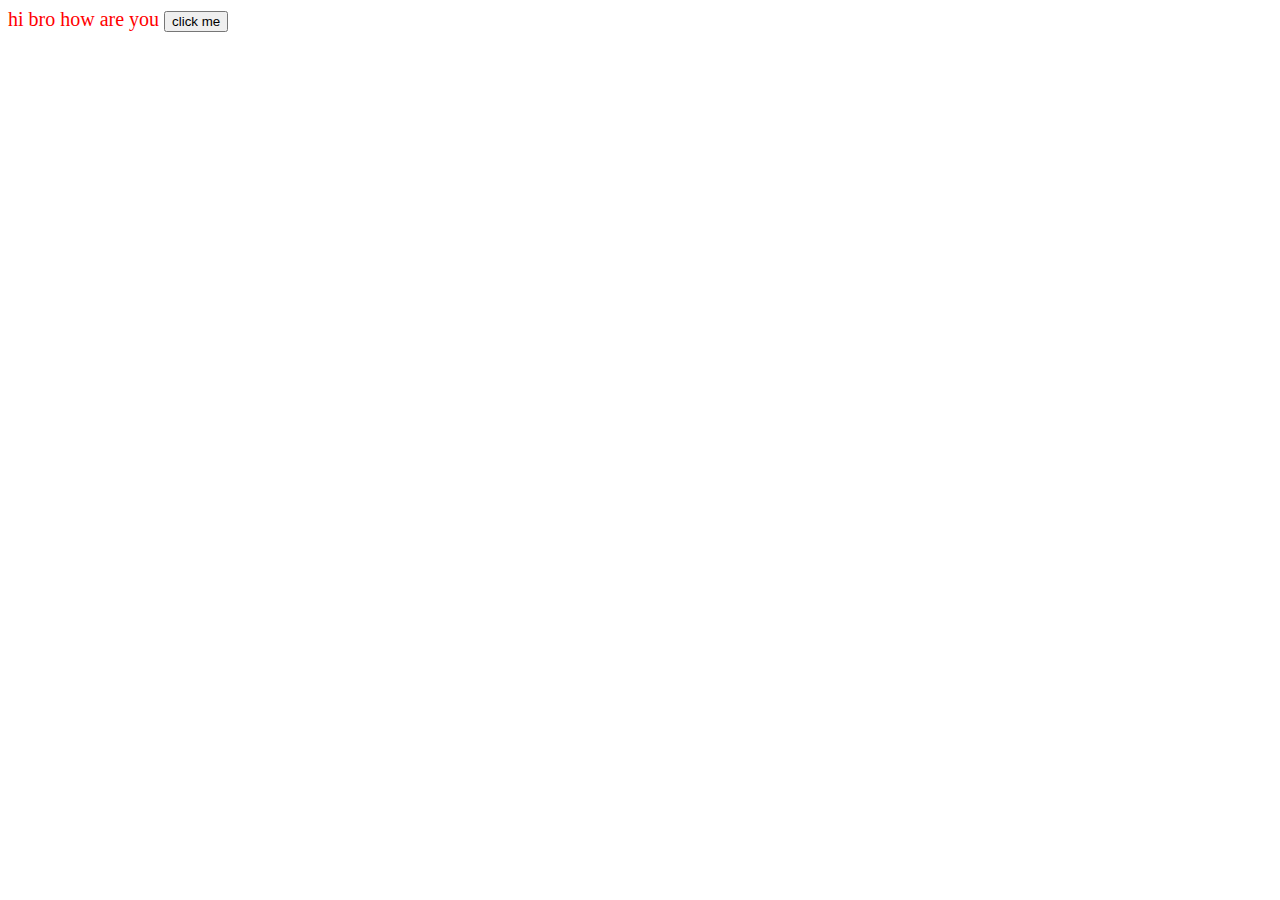
<file: js/index.html>
<!DOCTYPE html>
<html lang="en">
<head>
    <meta charset="UTF-8">
    <meta name="viewport" content="width=device-width, initial-scale=1.0">
    <title>Document</title>
    <link rel="stylesheet" href="style.css">
</head>
<body>
   <div class="oldclass" id="noob" onmouseover="console.log('you are in div')">hi bro how are you
    <button onclick="console.log('hi')" id="btn">click me</button>
   </div>
   <p id="catfacts"></p>
</div>   
</body>
<script src="first.js"></script>
</html>
</file>
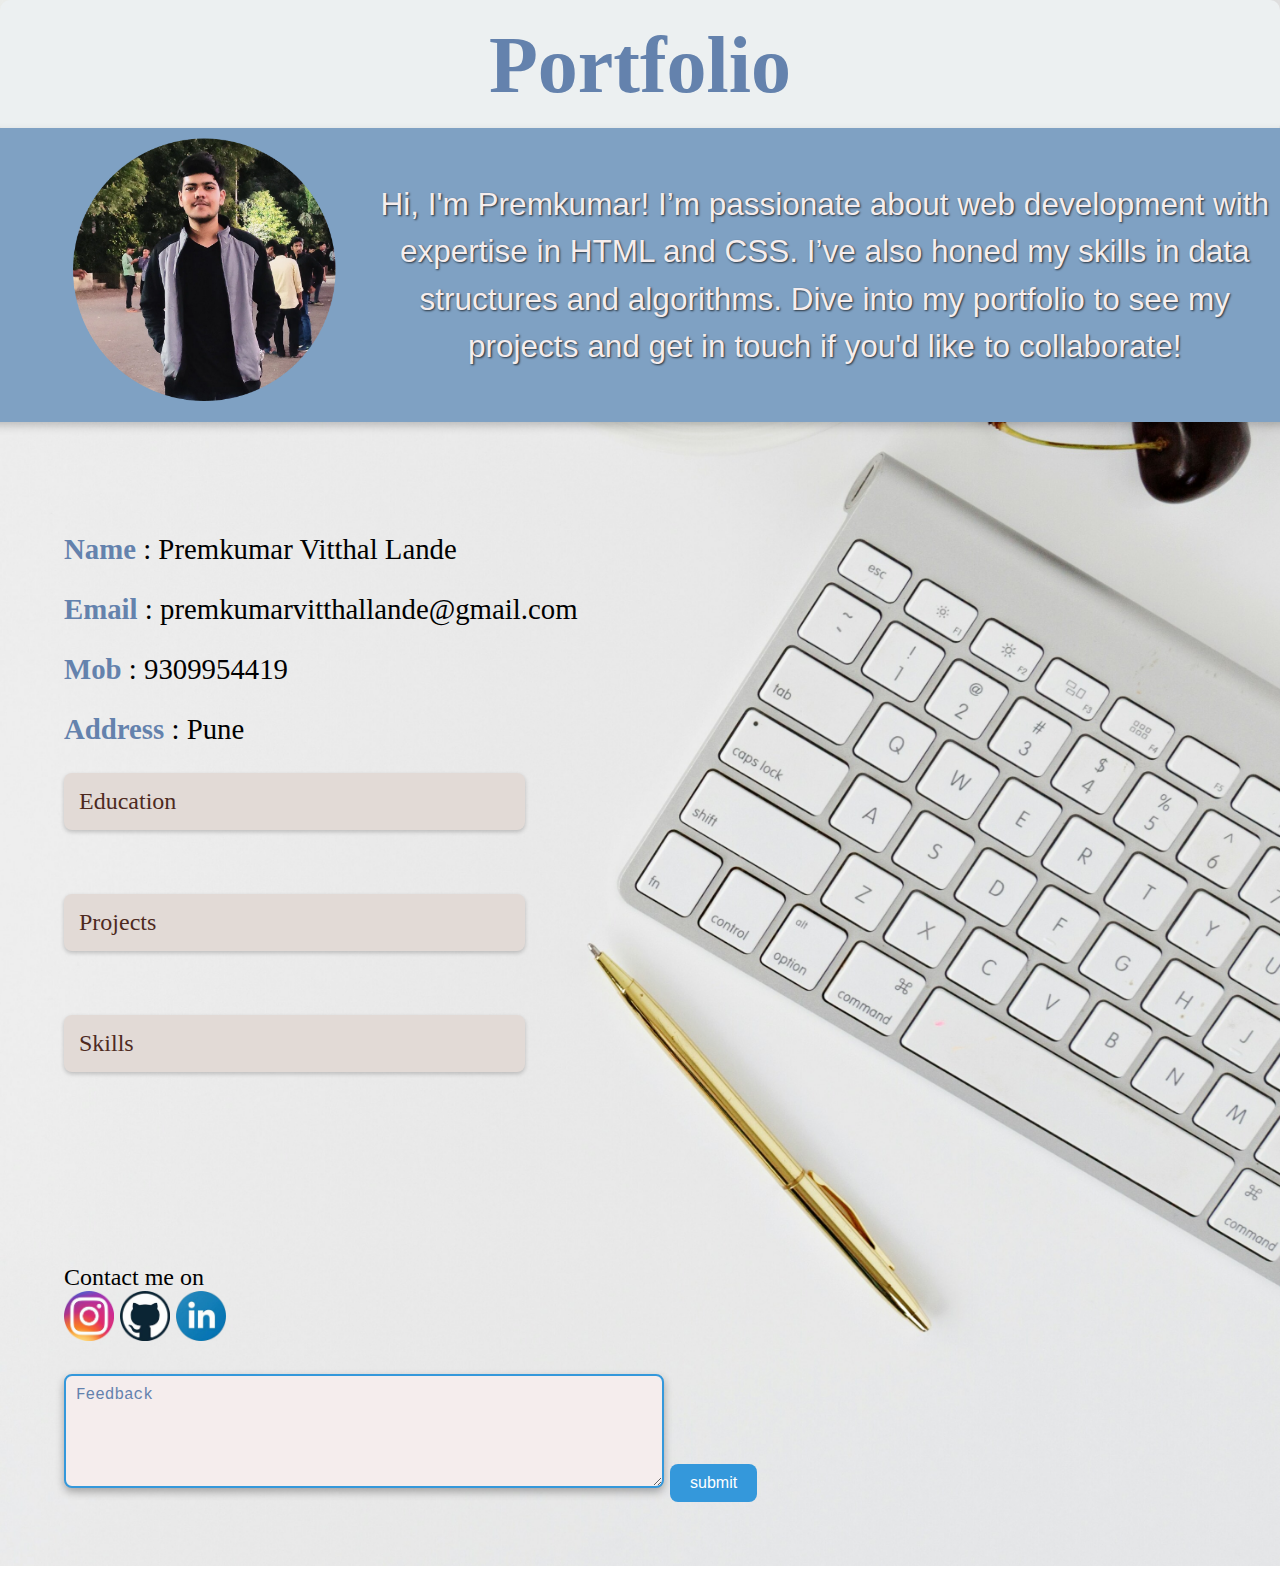
<file: projects/index.html>
<!DOCTYPE html>
<html lang="en">

<head>
    <meta charset="UTF-8">
    <meta name="viewport" content="width=device-width, initial-scale=1.0">
    <title>Document</title>
    <link rel="stylesheet" href="style2.css">
    <h1><b>Portfolio</b></h1>

</head>

<body>
    
        <div id="profileribbon">
            <div>
            <a href="https://www.instagram.com/prem_kumar_324?igsh=aHN5MnZhZWtheTdv"  class="centre" ><img src="images/profilepic.png" id="profilepic"/> </a>
        </div>
        <div id="ribbontext">Hi, I'm Premkumar!
            I’m passionate about web development with expertise in HTML and CSS. I’ve also honed my skills in data structures and algorithms. Dive into my portfolio to see my projects and get in touch if you'd like to collaborate!        </div>
        </div>
        <br>
        <br>
        <div id="content">
        <big><b style="color:#6482AD"> Name</b> : Premkumar Vitthal Lande</big>
        <br><br>
        <big><b style="color:#6482AD"> Email</b> : premkumarvitthallande@gmail.com</big>
        <br><br>
        <big><b style="color:#6482AD"> Mob</b> : 9309954419</big>
        <br><br>
        <big><b style="color:#6482AD"> Address</b> : Pune</big>
        <br><br>
        <ul id="indexlist">

            <li><a href="education.html" class="indexlink">Education</a></li>
            <br><br>
            <li><a href="Projects.html" class="indexlink">Projects</a></li>
            <br><br>
            <li><a href="skills.html" target="_main" class="indexlink">Skills</a></li>
            </section>
        </ul>
        <br><br>
    </div>
    <div id="footer">


        <aside>Contact me on</aside>

        <a href="https://www.instagram.com/prem_kumar_324?igsh=aHN5MnZhZWtheTdv" target="main"><img
                src="images/instaicon.png" alt="Instagram"
                height=50></a>
        <a href="https://github.com/premkumar324" target="main"><img
                src="images/githubicon.png" alt="Github"
                height=50></a>
        <a href="https://www.linkedin.com/in/premkumar-lande-2aa42219b" target="main"><img
                 src="images/linkedinicon.png"    alt="linkedin"
                height=50></a>

        <br>
        <br>
        <textarea name="feedback" id="feedback" placeholder="Plzz give your feedback" rows="5" cols="50">Feedback</textarea>
        <input type="submit" value="submit" id="feedbackinput">
    </div>
</body>

</html>
</file>
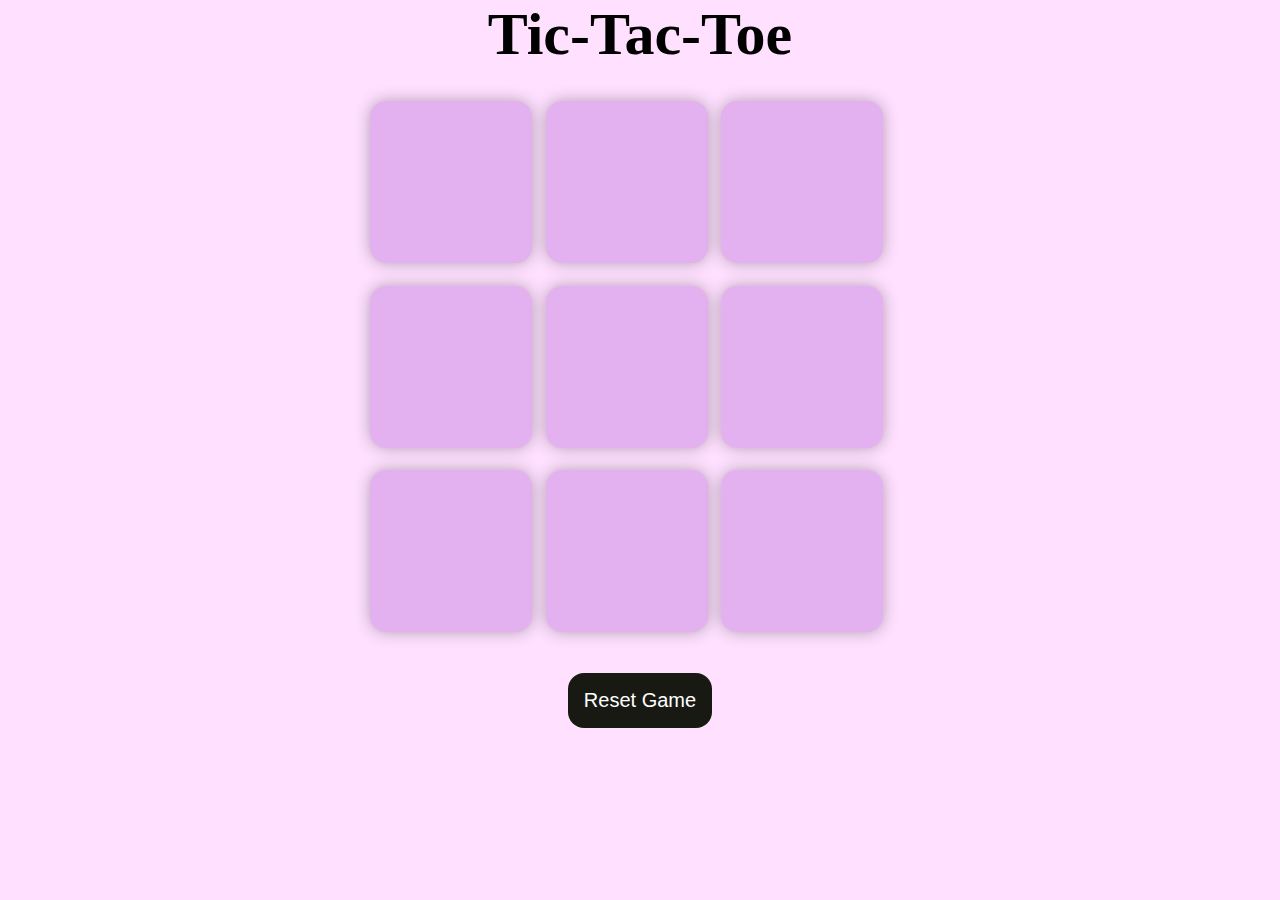
<file: js/tictactoe/index.html>
<!DOCTYPE html>
<html lang="en">
<head>
    <meta charset="UTF-8">
    <meta name="viewport" content="width=device-width, initial-scale=1.0">
    <title>Tictactoe</title>
    <link rel="stylesheet" href="style.css">
</head>
<body>
    <div class="msg-container hide" >
        <p id="msg"> Winner</p>
        <button id="new-btn">New Game</button>
    </div>
    <h1>Tic-Tac-Toe</h1>
    <div class="game">
        <button class="box"></button>
        <button class="box"></button>
        <button class="box"></button>
        <button class="box"></button>
        <button class="box"></button>
        <button class="box"></button>
        <button class="box"></button>
        <button class="box"></button>
        <button class="box"></button>
    </div>
    <button id="reset-btn">Reset Game</button> 
</body>
<script src="tic.js"></script>
</html>
</file>
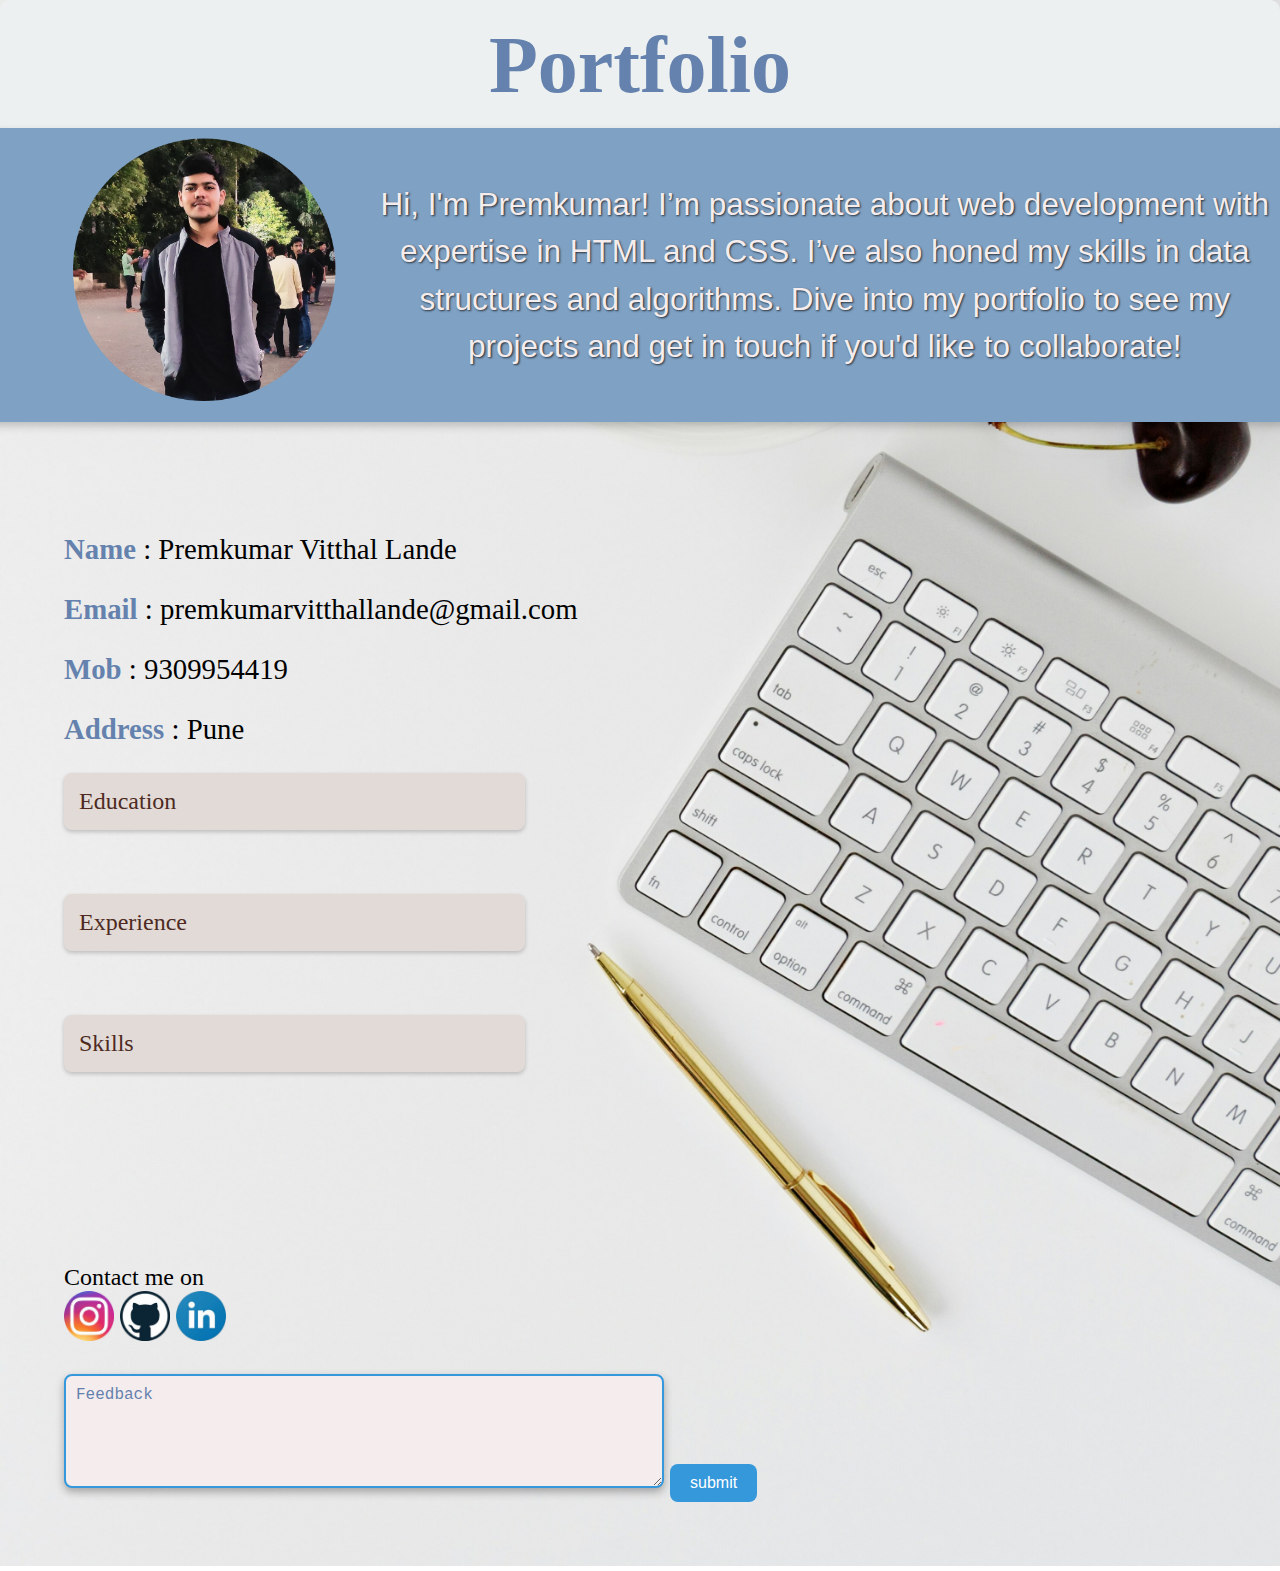
<file: projects/portfolio/index.html>
<!DOCTYPE html>
<html lang="en">

<head>
    <meta charset="UTF-8">
    <meta name="viewport" content="width=device-width, initial-scale=1.0">
    <title>Document</title>
    <link rel="stylesheet" href="style2.css">
    <h1><b>Portfolio</b></h1>

</head>

<body>
    
        <div id="profileribbon">
            <div>
            <a href="https://www.instagram.com/prem_kumar_324?igsh=aHN5MnZhZWtheTdv"  class="centre" ><img src="profilepic.png" id="profilepic"/> </a>
        </div>
        <div id="ribbontext">Hi, I'm Premkumar!
            I’m passionate about web development with expertise in HTML and CSS. I’ve also honed my skills in data structures and algorithms. Dive into my portfolio to see my projects and get in touch if you'd like to collaborate!        </div>
        </div>
        <br>
        <br>
        <div id="content">
        <big><b style="color:#6482AD"> Name</b> : Premkumar Vitthal Lande</big>
        <br><br>
        <big><b style="color:#6482AD"> Email</b> : premkumarvitthallande@gmail.com</big>
        <br><br>
        <big><b style="color:#6482AD"> Mob</b> : 9309954419</big>
        <br><br>
        <big><b style="color:#6482AD"> Address</b> : Pune</big>
        <br><br>
        <ul id="indexlist">

            <li><a href="education.html" class="indexlink">Education</a></li>
            <br><br>
            <li><a href="experience.html" class="indexlink">Experience</a></li>
            <br><br>
            <li><a href="skills.html" target="_main" class="indexlink">Skills</a></li>
            </section>
        </ul>
        <br><br>
    </div>
    <div id="footer">


        <aside>Contact me on</aside>

        <a href="https://www.instagram.com/prem_kumar_324?igsh=aHN5MnZhZWtheTdv" target="main"><img
                src="instaicon.png" alt="Instagram"
                height=50></a>
        <a href="https://github.com/premkumar324" target="main"><img
                src="githubicon.png" alt="Github"
                height=50></a>
        <a href="https://www.linkedin.com/in/premkumar-lande-2aa42219b" target="main"><img
                 src="linkedinicon.png"    alt="linkedin"
                height=50></a>

        <br>
        <br>
        <textarea name="feedback" id="feedback" placeholder="Plzz give your feedback" rows="5" cols="50">Feedback</textarea>
        <input type="submit" value="submit" id="feedbackinput">
    </div>
</body>

</html>
</file>
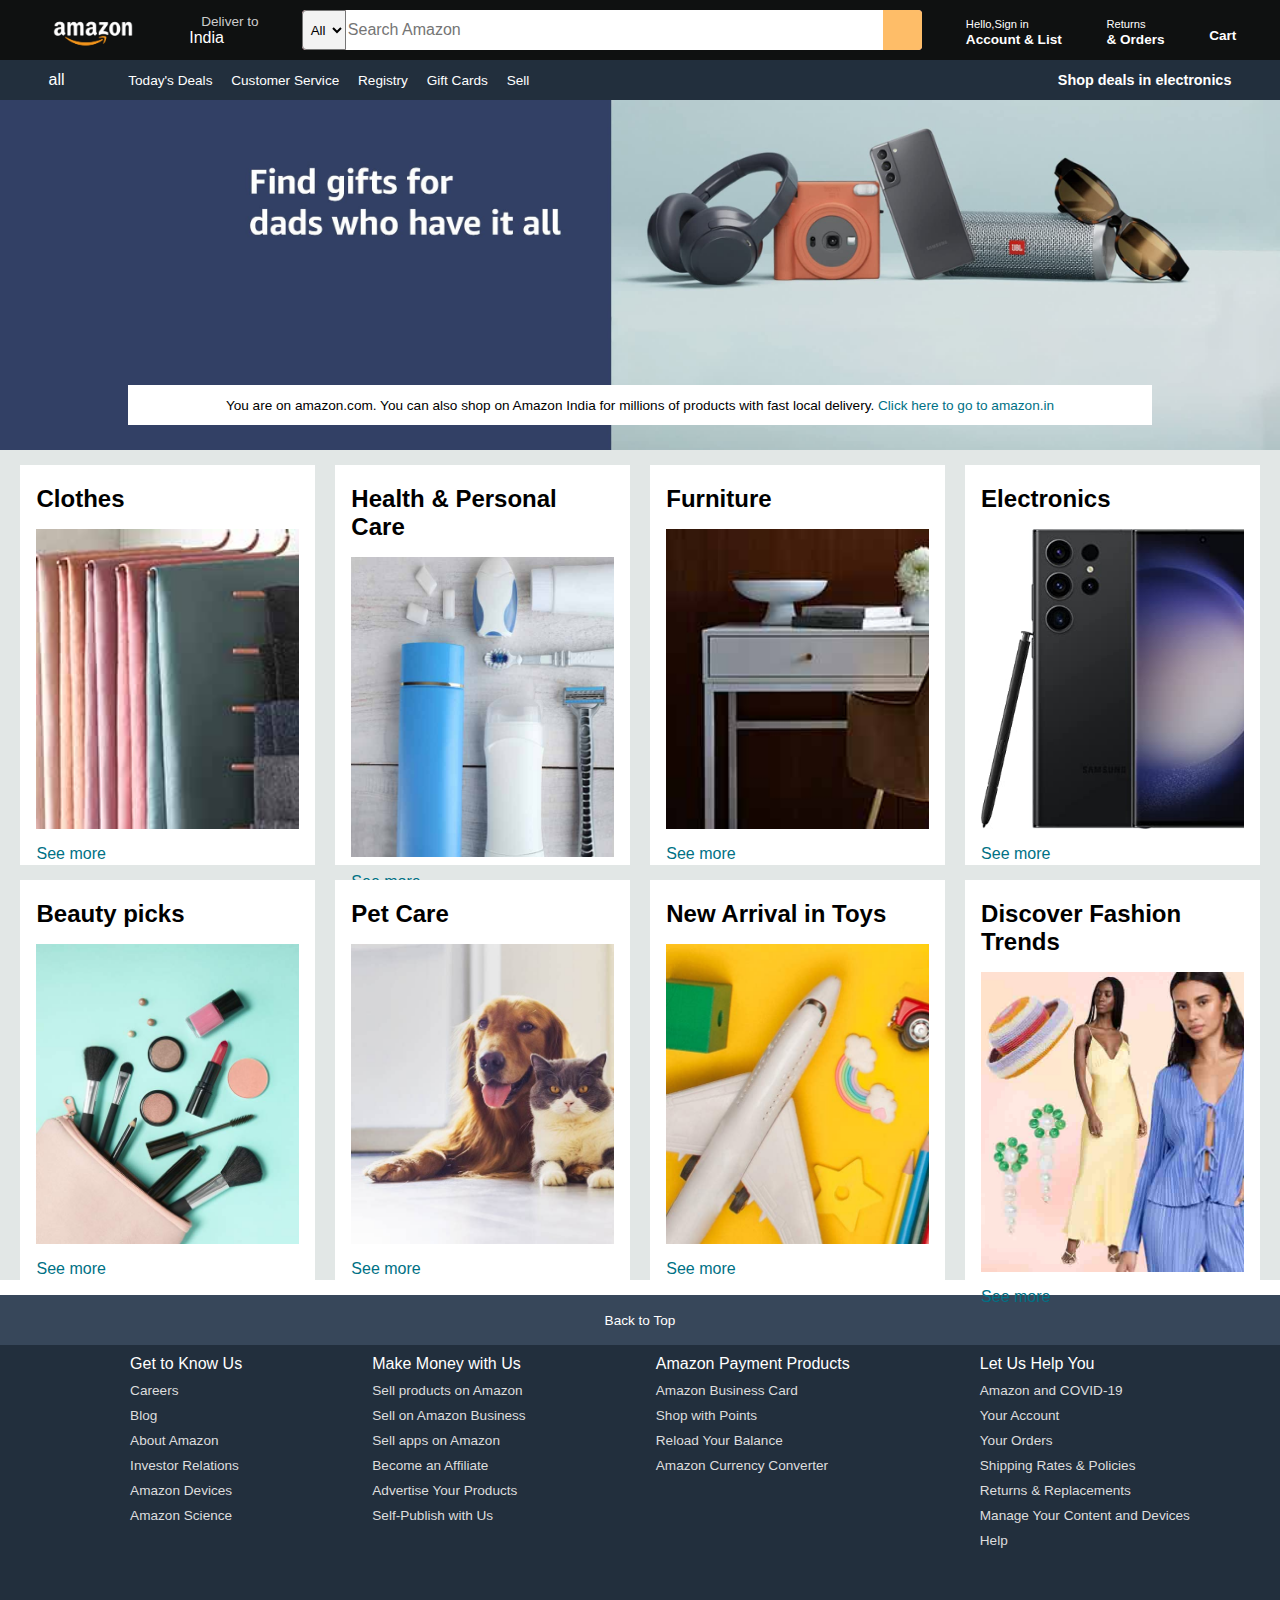
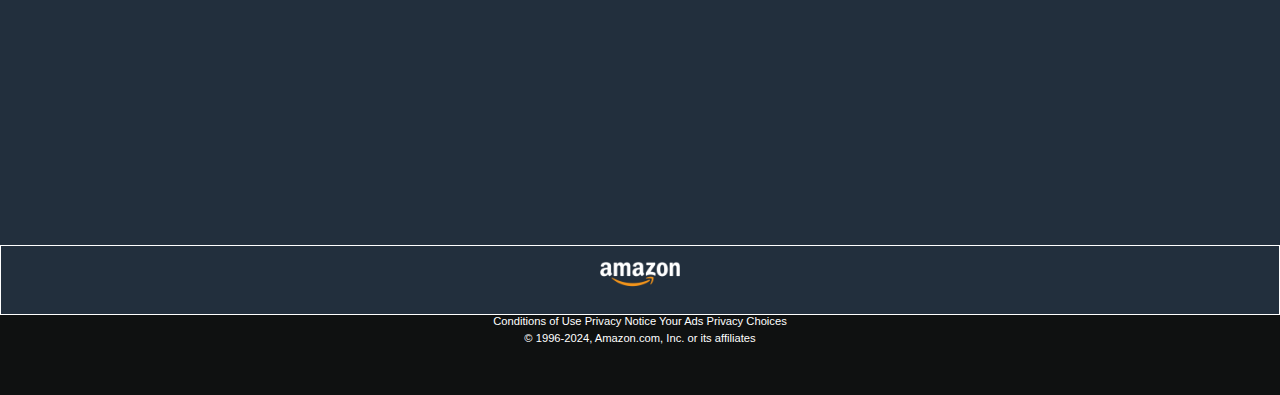
<file: projects/Projects/amazon/index.html>
<!DOCTYPE html>
<html lang="en">
<head>
    <meta charset="UTF-8">
    <meta name="viewport" content="width=device-width, initial-scale=1.0">
    <title>Amazon</title>
    <link rel="stylesheet" href="https://cdnjs.cloudflare.com/ajax/libs/font-awesome/6.6.0/css/all.min.css" integrity="sha512-Kc323vGBEqzTmouAECnVceyQqyqdsSiqLQISBL29aUW4U/M7pSPA/gEUZQqv1cwx4OnYxTxve5UMg5GT6L4JJg==" crossorigin="anonymous" referrerpolicy="no-referrer" />
    <link rel="stylesheet" href="style.css">
</head>
<body>
    <header>
        <div class="navbar">
            <div class="nav-logo border">
                <div class="logo">
                    
                </div>
            </div>
            <div class="nav-address border">
                <p class="add-first">Deliver to</p>
                <div class="add-icon">
                    <i class="fa-solid fa-location-dot"></i>
                    <p class="add-second">India</p>
                </div>
            </div>
            <div class="nav-search">
                <select class="search-select">
                    <option >All</option>
                </select>
               
                <input placeholder="Search Amazon" class="search-input">
                <div class ="search-icon"><i class="fa-solid fa-magnifying-glass"></i> </div>
            </div>
            <div class="nav-signin border">
                <p><span>Hello,Sign in</span></p>
                <p class="nav-second">Account & List</p>
            </div>
            <div class="nav-return border">
                <p><span>Returns</span></p>
                <p class="nav-second">& Orders</p>
            </div>
            <div class="nav-cart border">
                <i class="fa-solid fa-cart-shopping"></i>
                Cart
            </div>
        </div>
        <div class="panel">
            <div class="panelall">
                <i class="fa-solid fa-bars"></i> all
            </div>
            <div class="panel-ops">
                <p> Today's Deals </p>
                <p>Customer Service</p>
                <p>Registry</p>
                <p>Gift Cards</p>
                <p>Sell</p>
            </div>
            <div class="panel-deals">
                Shop deals in electronics
            </div>
        </div>

    </header>
    <div class="hero-section">
        <div class="hero-message">
            <p>You are on amazon.com. You can also shop on Amazon India for millions of products with fast local delivery. <a>Click here to go to amazon.in</a></p>
        </div>
    </div>
    <div class="shop-section">
        <div class="box">
            <div class="box-content">
                <h2>Clothes</h2>
            <div class="box-image" style="background-image:url('rsrc/box1_image.jpg');"></div>
            <p>See more</p>
            </div>
        </div>
        <div class="box">
            <div class="box-content">
                <h2>Health & Personal Care</h2>
            <div class="box-image" style="background-image:url('rsrc/box2_image.jpg');"></div>
            <p>See more</p>
            </div>  
        </div>
        <div class="box">
            <div class="box-content">
                <h2>Furniture</h2>
            <div class="box-image" style="background-image:url('rsrc/box3_image.jpg');"></div>
            <p>See more</p>
            </div>
        </div>
        <div class="box">
            <div class="box-content">
                <h2>Electronics</h2>
            <div class="box-image" style="background-image:url('rsrc/box4_image.jpg');"></div>
            <p>See more</p>
            </div>
        </div>
        <div class="box">
            <div class="box-content">
                <h2>Beauty picks</h2>
            <div class="box-image" style="background-image:url('rsrc/box5_image.jpg');"></div>
            <p>See more</p>
            </div>
        </div>
        <div class="box">
            <div class="box-content">
                <h2>Pet Care</h2>
            <div class="box-image" style="background-image:url('rsrc/box6_image.jpg');"></div>
            <p>See more</p>
            </div>  
        </div>
        <div class="box">
            <div class="box-content">
                <h2>New Arrival in Toys</h2>
            <div class="box-image" style="background-image:url('rsrc/box7_image.jpg');"></div>
            <p>See more</p>
            </div>
        </div>
        <div class="box">
            <div class="box-content">
                <h2>Discover Fashion Trends</h2>
            <div class="box-image" style="background-image:url('rsrc/box8_image.jpg');"></div>
            <p>See more</p>
            </div>
        </div>
    </div>
    <footer>
        <div class="foot-panel1">Back to Top</div>
        <div class="foot-panel2">
            <ul> <p>Get to Know Us<p>
                <a>Careers</a>
                <a>Blog</a>
                <a>About Amazon</a>
                <a>Investor Relations</a>
                <a>Amazon Devices</a>
                <a>Amazon Science</a>
            </ul    >
            <ul> <p>Make Money with Us<p></p>
                <a>Sell products on Amazon</a>
                <a>Sell on Amazon Business</a>
                <a>Sell apps on Amazon</a>
                <a>Become an Affiliate</a>
                <a>Advertise Your Products</a>
                <a>Self-Publish with Us</a>
            </ul>
           
            <ul> <p>Amazon Payment Products</p>
                <a>Amazon Business Card</a>
                <a>Shop with Points</a>
                <a>Reload Your Balance</a>
                <a>Amazon Currency Converter</a>
            </ul>
            <ul> <p> Let Us Help You<p></p>
                <a>Amazon and COVID-19</a>
                <a>Your Account</a>
                <a>Your Orders</a>
                <a>Shipping Rates & Policies</a>
                <a>Returns & Replacements</a>
                <a>Manage Your Content and Devices</a>
                <a >Help</a>
            </ul>
        </div>
        <div class="foot-panel3">
            <div class="logo2"></div>            
        </div>
        <div class="foot-panel4">
            <div class="pages">
                <a>Conditions of Use</a>
                <a>Privacy Notice</a>
                <a>Your Ads Privacy Choices</a>
            </div>
            <div class="copyright">
                © 1996-2024, Amazon.com, Inc. or its affiliates
            </div>
        </div>
    </footer>

</body>
</html>
</file>
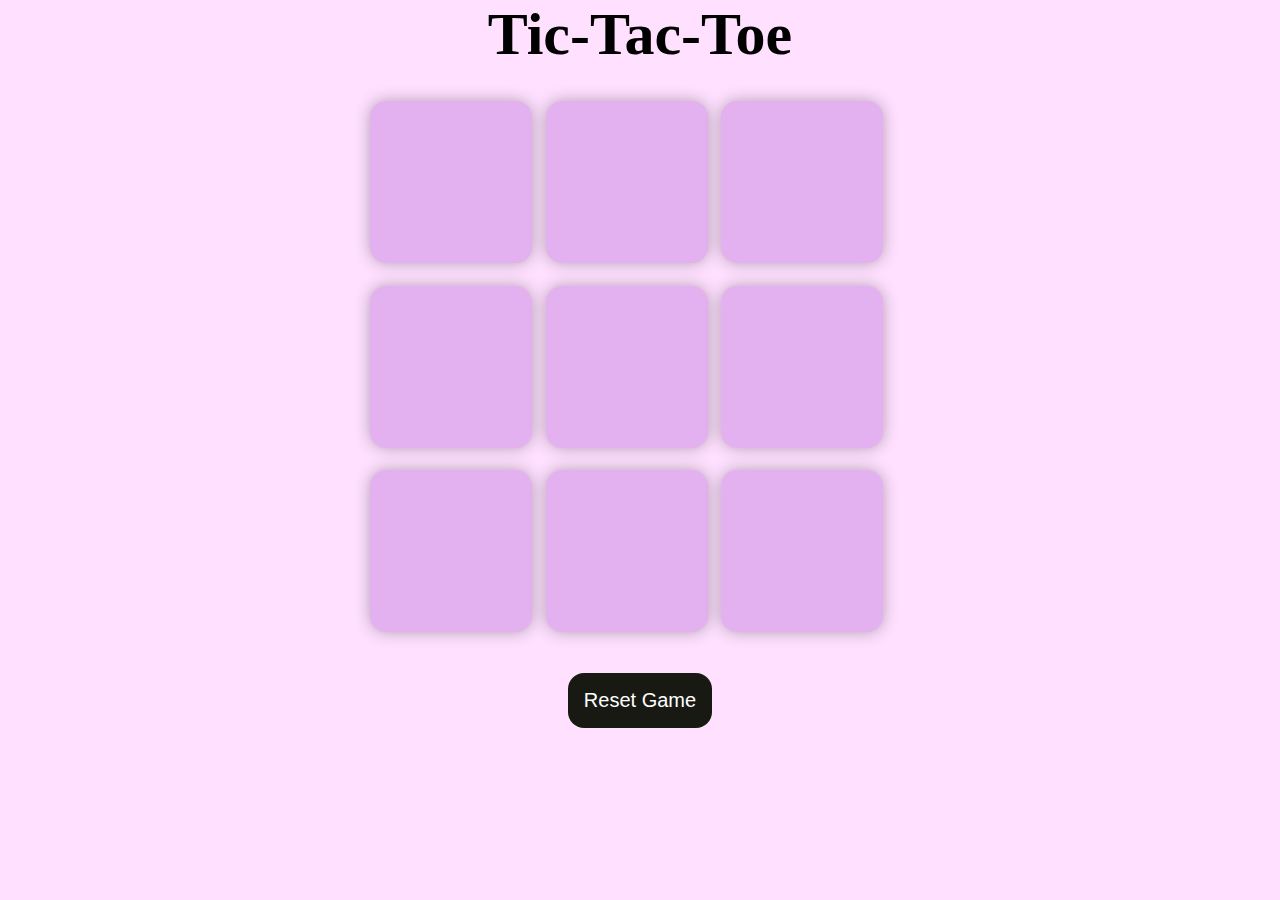
<file: projects/Projects/tictactoe/index.html>
<!DOCTYPE html>
<html lang="en">
<head>
    <meta charset="UTF-8">
    <meta name="viewport" content="width=device-width, initial-scale=1.0">
    <title>Tictactoe</title>
    <link rel="stylesheet" href="style.css">
</head>
<body>
    <div class="container hide" id="tie-container">
    <p id="tiemsg" class="msg">Tie</p>
    <button class="newbtn">New Game</button>
    </div>
    <div class="container hide" id="winner-container" >
        <p class="msg" id="winnermsg"> Winner</p>
        <button class="newbtn">New Game</button>
    </div>
    <h1>Tic-Tac-Toe</h1>
    <div class="game">
        <button class="box"></button>
        <button class="box"></button>
        <button class="box"></button>
        <button class="box"></button>
        <button class="box"></button>
        <button class="box"></button>
        <button class="box"></button>
        <button class="box"></button>
        <button class="box"></button>
    </div>
    <button id="reset-btn">Reset Game</button> 
</body>
<script src="tic.js"></script>
</html>
</file>
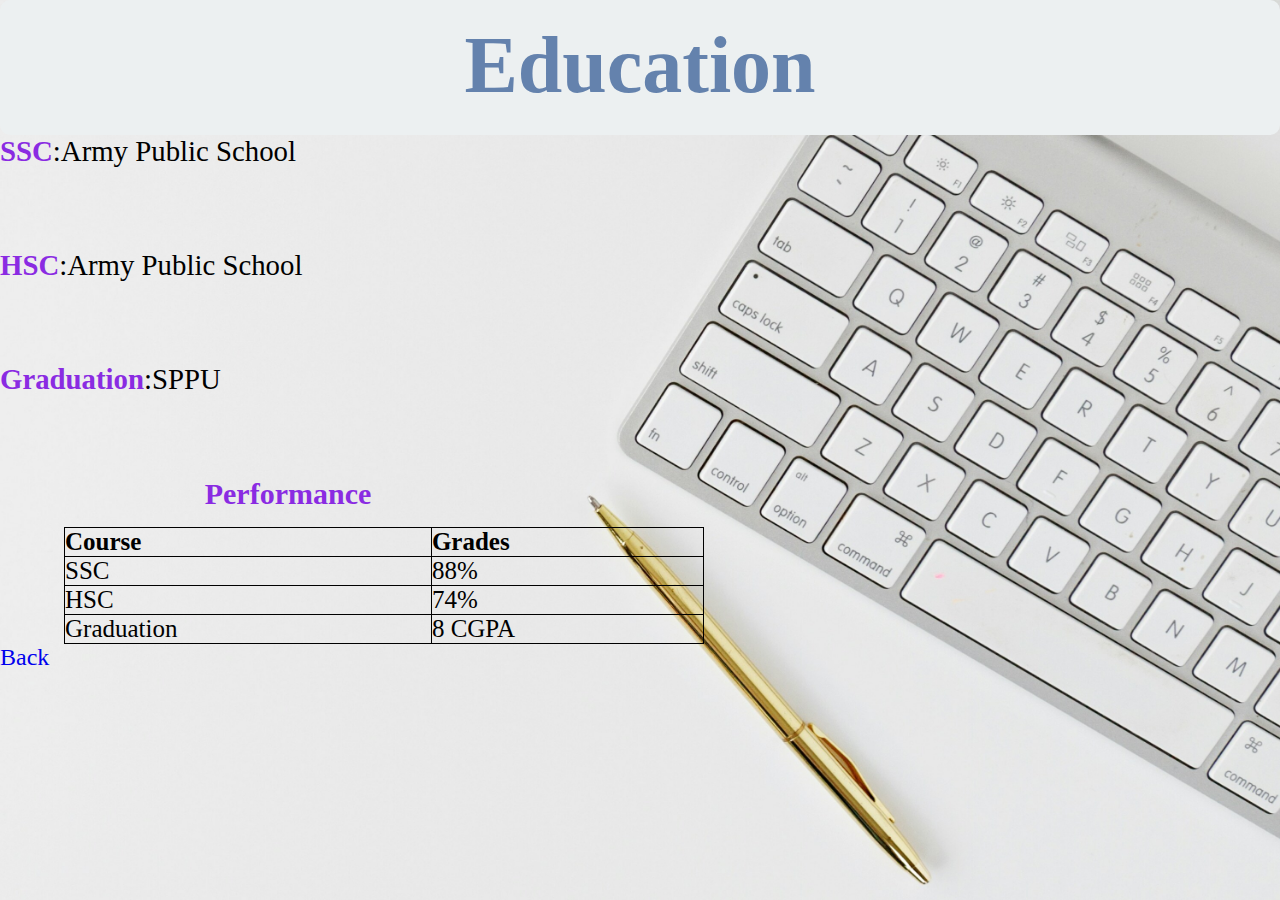
<file: projects/education.html>
<!DOCTYPE html>
<html lang="en">
<head>
    <meta charset="UTF-8">
    <meta name="viewport" content="width=device-width, initial-scale=1.0">
    <title>Document</title>
    <h1>Education</h1>
    <link rel="stylesheet" href="style2.css">
    
</head>
<body>
    <div>
    <big><b style="color:blueviolet">SSC</b>:Army Public School</big><br><br><br><br>
    <big><b style="color:blueviolet">HSC</b>:Army Public School</big>
    <br><br><br><br>
    <big><b style="color:blueviolet">Graduation</b>:SPPU</big><br><br><br><br>
    <table>
        <caption style="color:blueviolet"><b>Performance</b></caption>
        <tr>
            <th>Course</th>
            <th>Grades</th>
        </tr>
        <tr>
            <td>  SSC</td>
            <td>88%</td>
        </tr>
        <tr>
            <td>  HSC</td>
            <td>74%</td>
        </tr>
        <tr>
            <td>  Graduation</td>
            <td>8 CGPA</td>
        </tr>
    </table>
    <a href="index.html">Back</a>
    </div>
</body>
</html>
</file>
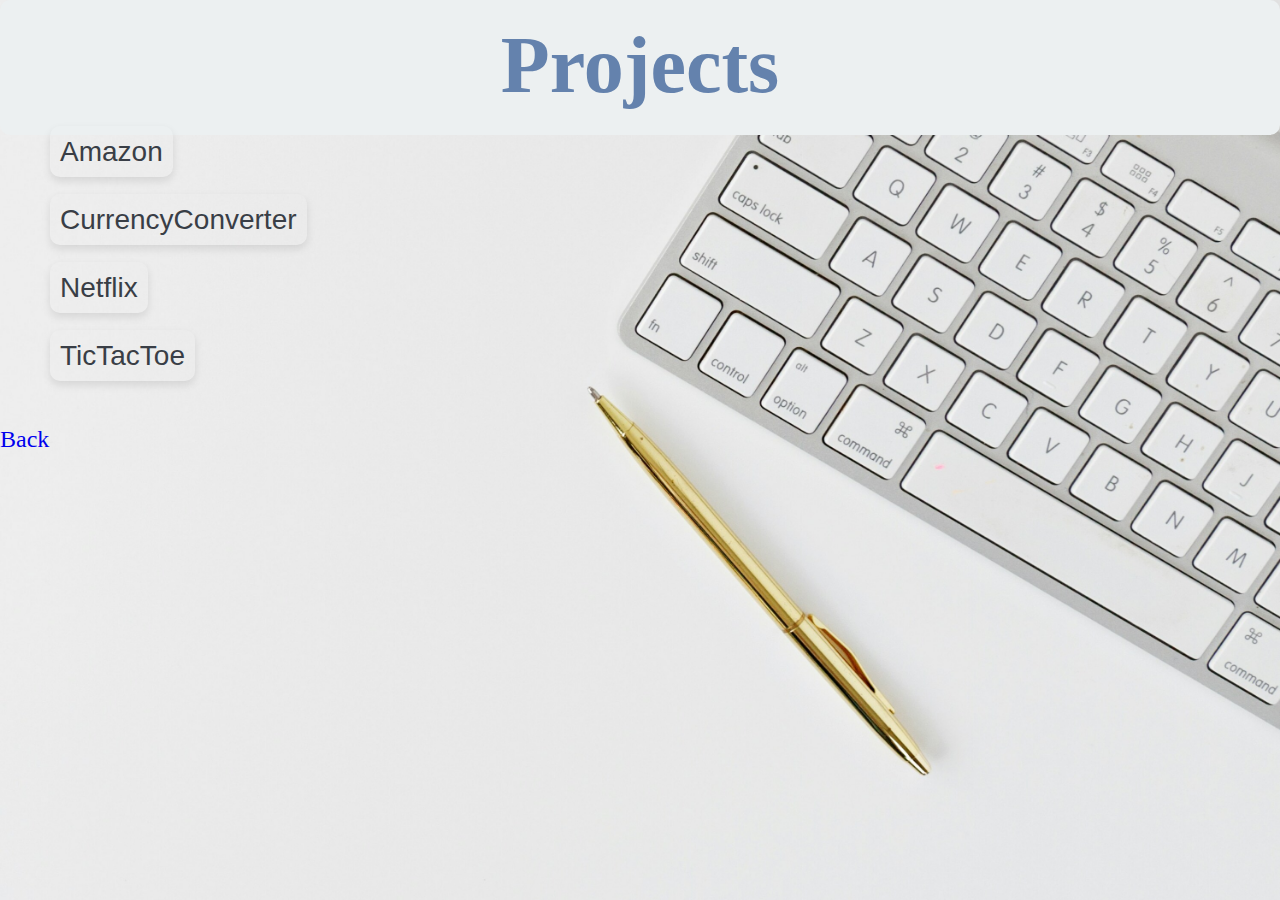
<file: projects/Projects.html>
<!DOCTYPE html>
<html lang="en">
<head>
    <meta charset="UTF-8">
    <meta name="viewport" content="width=device-width, initial-scale=1.0">
    <title>Document</title>
    <h1>Projects</h1>
    <link rel="stylesheet" href="style2.css">
</head>
<body><ul id="project-ul">
    <li class="project-ul-li"><a href="Projects/amazon/index.html" target="_blank">Amazon</a></li>
    <li class="project-ul-li"><a href="Projects/currency converter/index.html" target="_blank">CurrencyConverter</a></li>
    <li class="project-ul-li"><a href="Projects/Netflix/index.html" target="_blank">Netflix</a></li>
      <li class="project-ul-li"><a href="Projects/tictactoe/index.html" target="_blank">TicTacToe</a></li>


  </ul>
<br><br>        
<a href="index.html">Back</a>       
</body>
</html>
</file>
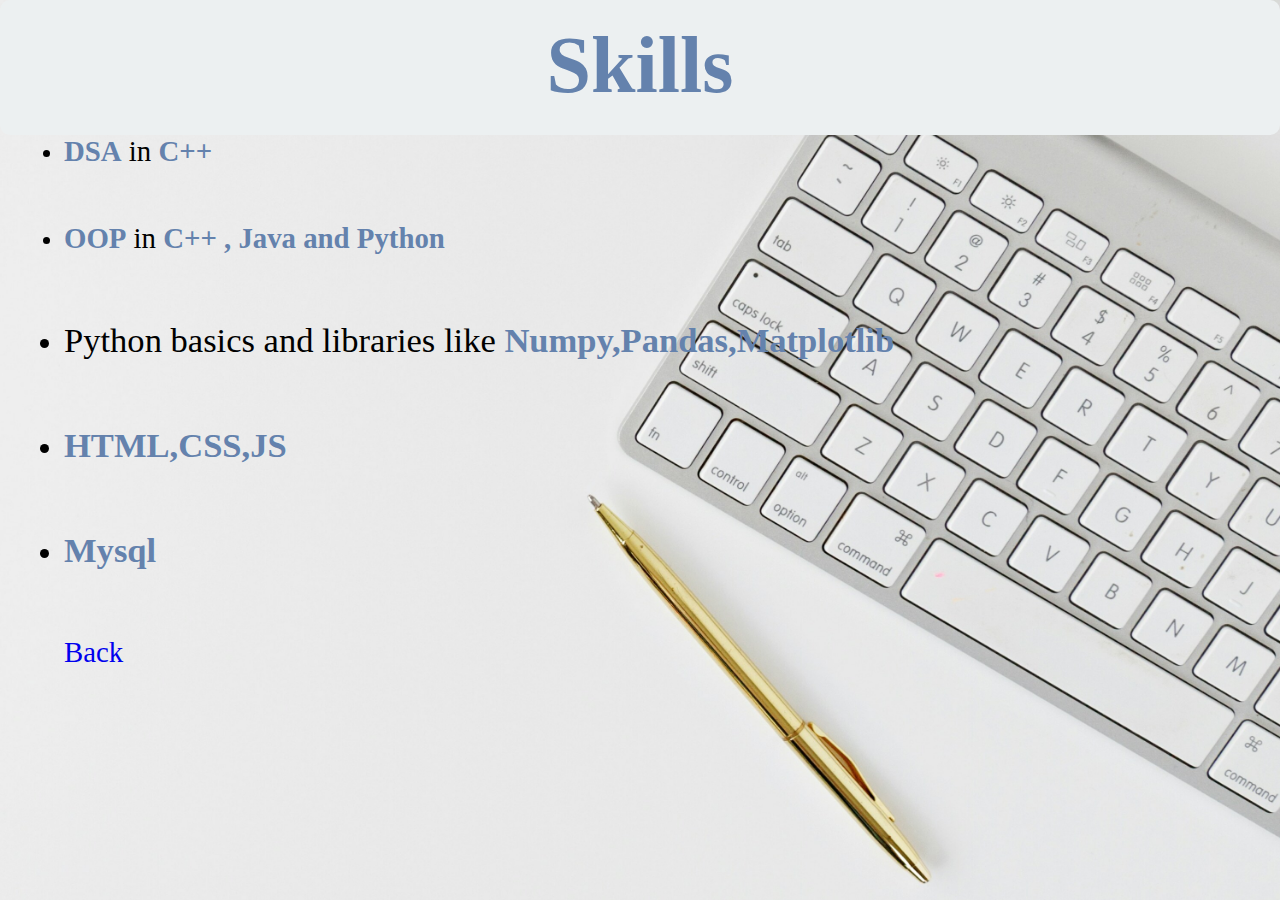
<file: projects/skills.html>
<!DOCTYPE html>
<html lang="en">
<head>
    <meta charset="UTF-8">
    <meta name="viewport" content="width=device-width, initial-scale=1.0">
    <title>Document</title>
    <link rel="stylesheet" href="style2.css">
    <h1>Skills</h1>
</head>
<body>
    <ul id="skillslist">
    <li><big><b style="color: #6482AD">DSA</b> in <b style="color: #6482AD;">C++</b></big></li>
    <br>
    <br>
    <li><big><b style="color: #6482AD;">OOP</b> in <b style="color: #6482AD;">C++ , Java and Python</b></b  ig></li>
    <br>
    <br>
    <li><big>Python basics and libraries like <b style="color:  #6482AD;">Numpy,Pandas,Matplotlib</b></big></li>
    <br>
    <br>
    <li><big><b style="color:  #6482AD;">HTML,CSS,JS</b></big></li>
    <br>
    <br>
    <li><big><b style="color: #6482AD;">Mysql</b></big></li>
    <br><br>
    <ul>
    <a href="index.html">Back</a>
</body>
</html>
</file>
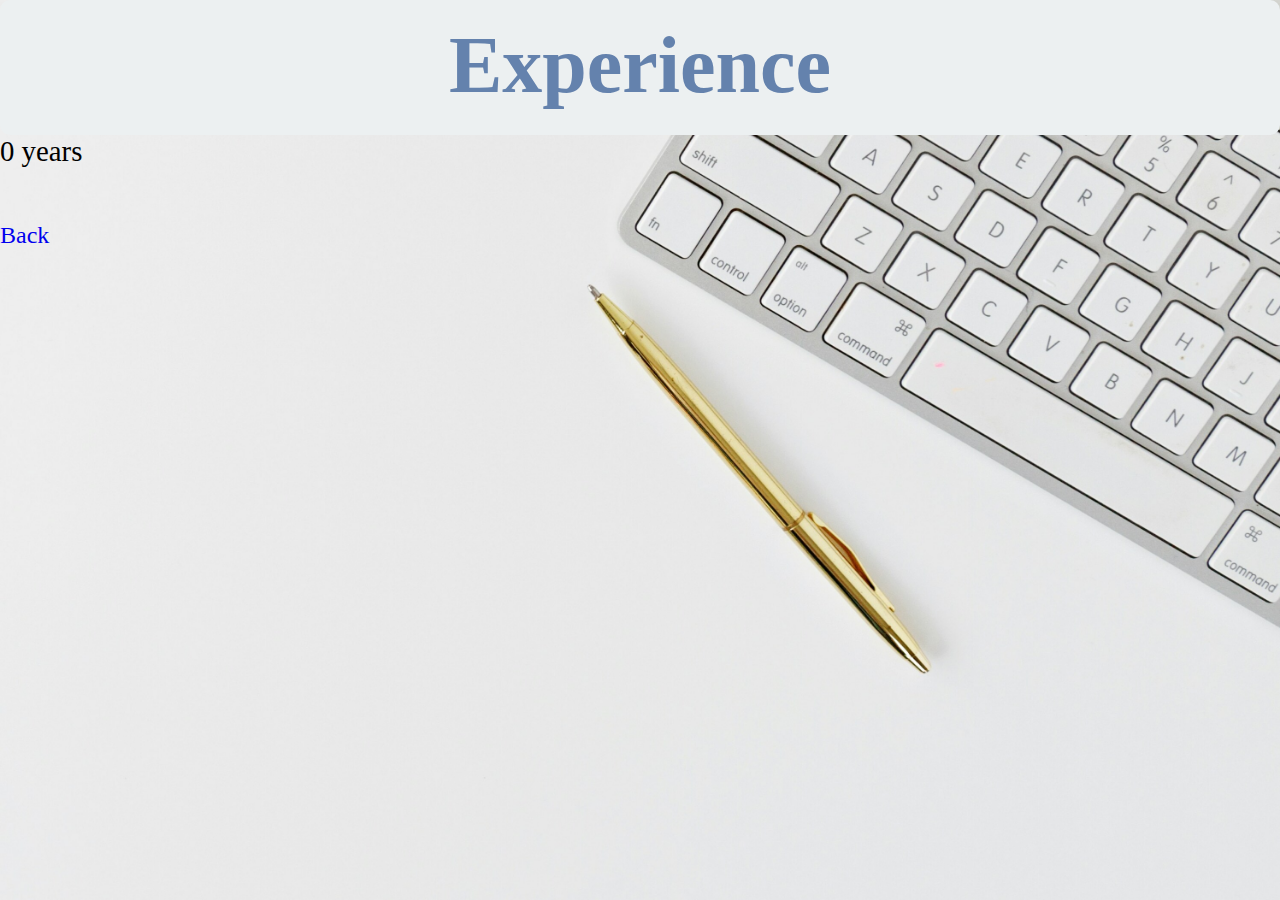
<file: projects/portfolio/experience.html>
<!DOCTYPE html>
<html lang="en">
<head>
    <meta charset="UTF-8">
    <meta name="viewport" content="width=device-width, initial-scale=1.0">
    <title>Document</title>
    <h1>Experience</h1>
    <link rel="stylesheet" href="style2.css">
</head>
<body><ul>
    <li><big>0 years</big></li>
    </ul>
<br><br>        
<a href="index.html">Back</a>       
</body>
</html>
</file>
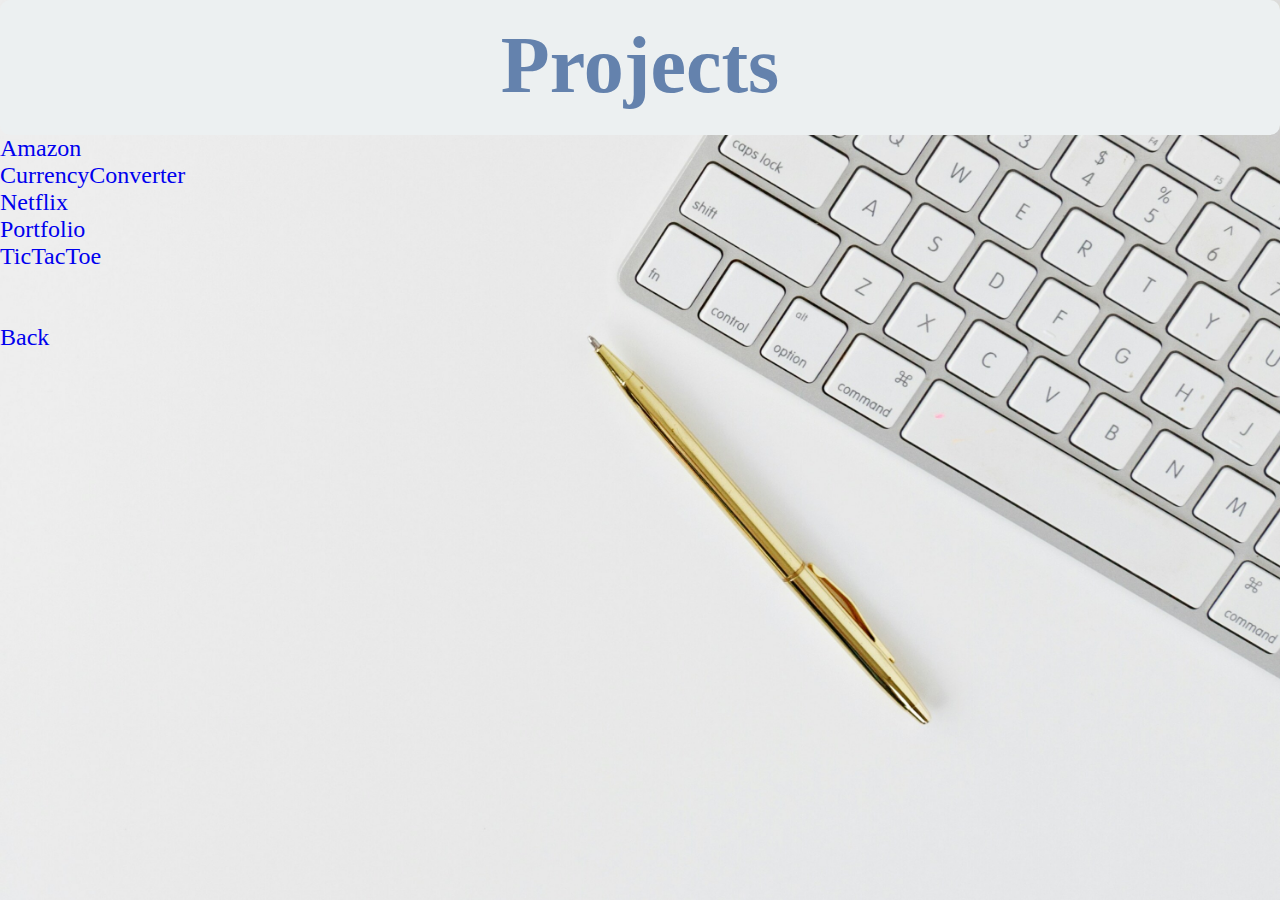
<file: projects/portfolio/Projects.html>
<!DOCTYPE html>
<html lang="en">
<head>
    <meta charset="UTF-8">
    <meta name="viewport" content="width=device-width, initial-scale=1.0">
    <title>Document</title>
    <h1>Projects</h1>
    <link rel="stylesheet" href="style2.css">
</head>
<body><ul id="project-ul">
    <li class="project-ul-li"><a href="amazon/index.html">Amazon</a></li>
    <li class="project-ul-li"><a href="currency converter/index.html">CurrencyConverter</a></li>
    <li class="project-ul-li"><a href="Netflix/index.html">Netflix</a></li>
    <li class="project-ul-li"><a href="portfolio/index.html">Portfolio</a></li>
    <li class="project-ul-li"><a href="tictactoe/index.html">TicTacToe</a></li>


  </ul>
<br><br>        
<a href="index.html">Back</a>       
</body>
</html>
</file>
<file: js/style.css>
.oldclass{
    color: red;
    font-size: 20px;
}
.newclass{
    background-color: yellow;
    
}
</file>
<file: projects/style2.css>
h1{ 
    background-color: #ecf0f1;
    text-align: center;
    color:#6482AD; /* White color for high contrast */
    font-size: 80px; /* Large font size for prominence */
    font-family: 'Times New Roman', Times, serif; /* Elegant font family */
    font-weight: bold; /* Make the text bold */
    padding-bottom: 20px;
    margin-bottom: 0 px; /* Space below the heading */
    padding: 20px; /* Add padding for better spacing */
    border-radius: 10px; /* Rounded corners for the heading */
    height: 135px;
    display: relative;
    }
body{
    background-image: url("images/backgroundimage.jpg");
    background-size:cover;
    background-repeat:repeat-y;
    background-position: center;
    text-align: left;
    color:black; 
    font-size: x-large;
    margin: 0%;
    padding: 0%;
}

table{
    margin-left:5%;
    width: 50%;
    
}
th{
    font-size: 25px;
}
td{
    font-size: 25px;
}
caption{
    font-size: 30px;
    height: 50px;
    margin-left: -30%;
}
#skillslist{
    margin-left: 5%;
}
#indexlist {
    list-style-type: none;
    padding: 0;
    
}

#indexlist li {
    background-color: #E2DAD6; /* Dark background color for contrast */
    color: #6482AD; /* Light text color for readability */
    padding: 15px; /* Increase padding for better spacing */
    margin-bottom: 10px; /* Space between items */
    border-radius: 8px; /* Rounded corners */
    box-shadow: 0 2px 4px rgba(0, 0, 0, 0.2); /* Slight shadow for depth */
    transition: background-color 0.3s ease, transform 0.3s ease; /* Smooth transitions */
    width: 40%;
    
}

#indexlist li:hover {
    background-color: #6482AD; /* Slightly lighter background on hover */
    transform: scale(1.02); /* Slightly scale up the item on hover */
}
table ,th,td{
    border-width: 1px;
    border-color: black;
    border-style: solid;
    border-collapse:collapse;
}
.indexlink{  display: block;
    width: 100%;
    color: #4E2A1F; /* Rich chocolate text */
 /* Dark charcoal text */
    ;
    height: 100%;
   
}
a{
    text-decoration: none;
}
#footer{
    position: static;
    bottom: 0%;
}
#profileribbon {
    display: flex; /* Use Flexbox for layout */
    align-items: center; /* Vertically center items */
    padding: 10px; /* Add padding for spacing */
    background-color: #7FA1C3;
    box-shadow: 0 4px 8px rgba(0, 0, 0, 0.2);
    transform: scale(1.05);
    transition: transform 0.3s ease;
}

#profileribbon img {
    margin-bottom: 10px; /* Space between image and text */
}

#profileribbon a {
    display: flex; /* Ensure the link behaves like a flex container */
    align-items: centre; /* Center the image vertically within the link */
    margin-right: 25px;
    margin-left: 90px;
    text-decoration: none; /* Remove underline from link */
    color: inherit; /* Inherit text color */
}

* {
    padding: 0;
    margin: 0;
    box-sizing: border-box; /* Include padding and border in element’s total width and height */
}

#content{
    padding: 5%;
}
#footer{
    padding: 5%;
}
#profilepic{
height: 250px;
}
#ribbontext {
    width: 70%;
    font-size: 30px;
    line-height:1.5;
    font-family: 'Roboto', sans-serif;
    color: #F5EDED; /* White text color for contrast against the black background */
    text-shadow: 1px 1px 2px rgba(0, 0, 0, 0.7); /* Optional: Text shadow for better readability */
    text-align: center; /* Align text to the left */
    text-wrap:pretty;
}
#feedback{
    border: 2px solid #3498db; /* Blue border */
    border-radius: 8px; /* Rounded corners */
    padding: 10px; /* Add padding inside the textarea */
    background-color: #F5EDED; /* Dark background color */
    color: #6482AD; /* Light text color */
    font-size: 16px; /* Adjust font size for better readability */
    width: 80%; /* Adjust width */
    max-width: 600px; /* Max width for responsiveness */
    box-shadow: 0 4px 8px rgba(0, 0, 0, 0.3); /* Add shadow for depth */
    resize: vertical; /* Allow vertical resizing only */
}
#feedbackinput{
    background-color: #3498db; /* Blue background */
    color: #ffffff; /* White text color */
    border: none; /* Remove border */
    border-radius: 8px; /* Rounded corners */
    padding: 10px 20px; /* Add padding */
    font-size: 16px; /* Adjust font size */
    cursor: pointer; /* Change cursor to pointer on hover */
    transition: background-color 0.3s ease, transform 0.2s ease; 
}
#project-ul{
    list-style:none;
    display: flex;
    flex-direction: column;
    gap: 35px;
}
.project-ul-li{
list-style: none;
font-size:larger;
margin-left: 50px;
}
.project-ul-li a{
    text-decoration: none;
    color:#393E46;
    border: #393E46 2px;
    border-radius: 10px;
    box-shadow: 0 4px 8px rgba(0, 0, 0, 0.1); /* Light shadow for 3D effect */
  text-align: center;
  font-family: 'Arial', sans-serif;
  font-size: 28px;
  transition: transform 0.3s, box-shadow 0.3s;
  padding: 10px;
}
.project-ul-li :hover{
   
    box-shadow: 0 6px 12px rgba(0, 0, 0, 0.2);
    background-color: #6482AD; 
    
}
.project-ul-li a:hover{
    transform:scale(1.05);
    text-decoration:underline;
}
</file>
<file: js/tictactoe/style.css>
*{
    padding: 0%;
    margin: 0%;
}
body{
    text-align: center;
    background-color:#FFE1FF;
}
.container{
    height:70vmin;
}
.game{
    height: 60vmin;
    width: 60vmin;
    margin: auto;
    display: flex;
    flex-wrap:wrap;
    /* justify-content: center; */
    /* align-items: center; */
    gap: 1.5vmin;
    margin-bottom: 2.5%;
}
.box{
    height: 18vmin;
    width:18vmin;
    border-radius: 1rem;
    border-style: none;
    box-shadow: 0 0 1rem rgba(0, 0, 0,0.3);
    font-size: 8vmin;
    color: #433878;
    background-color: #E4B1F0;
}
h1{
    font-size:60px;
    margin-bottom: 2.5%;
}
#reset-btn{
    padding: 1rem;
    font-size: 1.25rem;
    background-color: #191913;
    color: #ffff;
    border-radius: 1rem;
    border-style:none;

}
#new-btn{
    padding: 1rem;
    font-size: 1.25rem;
    background-color: #191913;
    color: #ffff;
    border-radius: 1rem;
    border-style:none;
}
#msg{
    color: #0B192C;
    font-size: 8vmin;
    margin-bottom: 5%;
}
.msg-container{
    height:40vmin;
    margin: 250px;
}
.hide{
display: none;
}
</file>
<file: projects/portfolio/style2.css>
h1{ 
    background-color: #ecf0f1;
    text-align: center;
    color:#6482AD; /* White color for high contrast */
    font-size: 80px; /* Large font size for prominence */
    font-family: 'Times New Roman', Times, serif; /* Elegant font family */
    font-weight: bold; /* Make the text bold */
    padding-bottom: 20px;
    margin-bottom: 0 px; /* Space below the heading */
    padding: 20px; /* Add padding for better spacing */
    border-radius: 10px; /* Rounded corners for the heading */
    height: 135px;
    display: relative;
    }
body{
    background-image: url("backgroundimage.jpg");
    background-size:cover;
    background-repeat:repeat-y;
    background-position: center;
    text-align: left;
    color:black; 
    font-size: x-large;
    margin: 0%;
    padding: 0%;
}

table{
    margin-left:5%;
    width: 50%;
    
}
th{
    font-size: 25px;
}
td{
    font-size: 25px;
}
caption{
    font-size: 30px;
    height: 50px;
    margin-left: -30%;
}
#skillslist{
    margin-left: 5%;
}
#indexlist {
    list-style-type: none;
    padding: 0;
    
}

#indexlist li {
    background-color: #E2DAD6; /* Dark background color for contrast */
    color: #6482AD; /* Light text color for readability */
    padding: 15px; /* Increase padding for better spacing */
    margin-bottom: 10px; /* Space between items */
    border-radius: 8px; /* Rounded corners */
    box-shadow: 0 2px 4px rgba(0, 0, 0, 0.2); /* Slight shadow for depth */
    transition: background-color 0.3s ease, transform 0.3s ease; /* Smooth transitions */
    width: 40%;
    
}

#indexlist li:hover {
    background-color: #6482AD; /* Slightly lighter background on hover */
    transform: scale(1.02); /* Slightly scale up the item on hover */
}
table ,th,td{
    border-width: 1px;
    border-color: black;
    border-style: solid;
    border-collapse:collapse;
}
.indexlink{  display: block;
    width: 100%;
    color: #4E2A1F; /* Rich chocolate text */
 /* Dark charcoal text */
    ;
    height: 100%;
   
}
a{
    text-decoration: none;
}
#footer{
    position: static;
    bottom: 0%;
}
#profileribbon {
    display: flex; /* Use Flexbox for layout */
    align-items: center; /* Vertically center items */
    padding: 10px; /* Add padding for spacing */
    background-color: #7FA1C3;
    box-shadow: 0 4px 8px rgba(0, 0, 0, 0.2);
    transform: scale(1.05);
    transition: transform 0.3s ease;
}

#profileribbon img {
    margin-bottom: 10px; /* Space between image and text */
}

#profileribbon a {
    display: flex; /* Ensure the link behaves like a flex container */
    align-items: centre; /* Center the image vertically within the link */
    margin-right: 25px;
    margin-left: 90px;
    text-decoration: none; /* Remove underline from link */
    color: inherit; /* Inherit text color */
}

* {
    padding: 0;
    margin: 0;
    box-sizing: border-box; /* Include padding and border in element’s total width and height */
}

#content{
    padding: 5%;
}
#footer{
    padding: 5%;
}
#profilepic{
height: 250px;
}
#ribbontext {
    width: 70%;
    font-size: 30px;
    line-height:1.5;
    font-family: 'Roboto', sans-serif;
    color: #F5EDED; /* White text color for contrast against the black background */
    text-shadow: 1px 1px 2px rgba(0, 0, 0, 0.7); /* Optional: Text shadow for better readability */
    text-align: center; /* Align text to the left */
    text-wrap:pretty;
}
#feedback{
    border: 2px solid #3498db; /* Blue border */
    border-radius: 8px; /* Rounded corners */
    padding: 10px; /* Add padding inside the textarea */
    background-color: #F5EDED; /* Dark background color */
    color: #6482AD; /* Light text color */
    font-size: 16px; /* Adjust font size for better readability */
    width: 80%; /* Adjust width */
    max-width: 600px; /* Max width for responsiveness */
    box-shadow: 0 4px 8px rgba(0, 0, 0, 0.3); /* Add shadow for depth */
    resize: vertical; /* Allow vertical resizing only */
}
#feedbackinput{
    background-color: #3498db; /* Blue background */
    color: #ffffff; /* White text color */
    border: none; /* Remove border */
    border-radius: 8px; /* Rounded corners */
    padding: 10px 20px; /* Add padding */
    font-size: 16px; /* Adjust font size */
    cursor: pointer; /* Change cursor to pointer on hover */
    transition: background-color 0.3s ease, transform 0.2s ease; 
}
</file>
<file: projects/Projects/amazon/style.css>
*{
    margin:0;
    font-family: Arial;
    box-sizing: border-box;

}
.navbar{
    height:60px;
    background-color: #0f1111;
    color:white ;
    display:flex;
    align-items: center;
    justify-content: space-evenly;
}
.logo{
    background-image:url("rsrc/amazon_logo.png");
    height: 50px;
    width: 100%;
    background-size: cover;
}
.nav-logo{
    height: 50px;
    width:100px;
    

   
}
.border{
    border: 1.5px solid transparent;
}
.border:hover{
    border:1.5px solid white;
}
/* second box */
.add-first{
    margin-left: 15px;
color:#cccccc;
font-size:0.85rem;
}
.add-second{
font-size: 1rem;
margin-left: 3px;
}
.add-icon{
    display:flex;
    align-items: center;
}
/* box3 */
.nav-search{
    display: flex;
    background-color: pink ;
    width: 620px;
    height: 40px;
    border-radius: 4px;
    justify-content: space-evenly;
}
.search-select{
    background-color: #f3f3f3;
    width:50px;
    text-align:center;
    border-top-left-radius: 4px;
    border-bottom-left-radius: 4px;
}
.search-input{
    width: 100%;
    font-size: 1rem;
    border:none;
}
.search-icon{
    width: 45px;
    display:flex;
    justify-content: center;
    align-items: center;
    font-size: 1.2rem;
    background-color: #febd68;
    border-top-right-radius: 4px;
    border-bottom-right-radius:4px ;
    color:#0f1111;
}
/* box4 */
span{
    font-size: 0.7rem;
}
.nav-second{
    font-size: 0.85rem;
    font-weight: 700;
}
.nav-search:hover{
    border:2px solid orange;
}
/* box6 */
.nav-cart i{
font-size: 30px;
}
.nav-cart {
    font-size: 0.85rem;
    font-weight: 700;
}
/** panel **/
.panel{
    display: flex;
    height: 40px;
    background-color: #222f3d;
    color: white;
    align-items: center;
    justify-content: space-evenly;
}
.panel-ops p{
    display: inline;
    width: 70%;
    margin-left: 15px;
}
.panel-ops{
    width: 70%;
    font-size: 0.85rem;
}
.panel-deals{
    font-size: 0.9rem;
    font-weight: 700;
}
/* hero section */
.hero-section{
    background-image: url("rsrc/hero_image.jpg");
    height: 350px;
    background-size: cover;
    display: flex;
    justify-content: center;
    align-items: flex-end;
}
.hero-message{
    background-color: white;
    color: black;
    height: 40px;
    display: flex;
    align-items: center;
    justify-content: center;
    font-size:0.85rem;
    width: 80%;
    margin-bottom:25px;
}
.hero-message a{
    color: #007185;
}
/* shop section */
.shop-section{
    display: flex;
    flex-wrap: wrap;
    justify-content: space-evenly;
    background-color: #e2e7e6;
}
.box{
    margin-top: 15px;
    height: 400px;
    /* border: 2px solid black; */
    width: 23%;
    background-color: white;
    padding: 20px 0px 15px;

}
.box-image{
    height: 300px;
    background-size: cover;
    background-repeat: no-repeat;
    margin-top: 1rem;
    margin-bottom: 1rem;
}
.box-content{
    margin-left: 1rem;
    margin-right: 1rem;
}
.box-content p{
    color: #007185;
}
/* footer */
footer{
    margin-top: 15px;
}
.foot-panel1{
    background-color: #37475a;
    color: white;
    height: 50px;
    display: flex;
    justify-content: center;
    align-items: center;
    font-size: 0.85rem;
}
.foot-panel2{
    background-color: #222f3d;
    color: white;
    height: 500px;
    display: flex;
    justify-content: space-evenly;
    
}
ul{
    margin-top: 10px;
}
.foot-panel2 a{
    margin-top: 10px;
    display: block;
    font-size: 0.85rem;
    color: #DDDDDD;
}
.foot-panel3{
    background-color: #222f3d;
    color: white;
    border: 0.5px solid white;
    height: 70px;
    display: flex;
    justify-content: center;

}
.logo2{
    background-image:url("rsrc/amazon_logo.png");
    height: 50px;
    width: 100px;
    background-size: cover;
    /* display: block; */
}
.foot-panel4{
    background-color: #0f1111;
    color: white;
    height: 80px;
    font-size: 0.7rem;
    text-align: center;
}
.pages{
    padding: top 25px;   
}
.copyright{
    padding-top: 5px;    
}
</file>
<file: projects/Projects/tictactoe/style.css>
*{
    padding: 0%;
    margin: 0%;
}
body{
    text-align: center;
    background-color:#FFE1FF;
}
.container{
    height:40vmin;
    margin: 250px;
}
.game{
    height: 60vmin;
    width: 60vmin;
    margin: auto;
    display: flex;
    flex-wrap:wrap;
    /* justify-content: center; */
    /* align-items: center; */
    gap: 1.5vmin;
    margin-bottom: 2.5%;
}
.box{
    height: 18vmin;
    width:18vmin;
    border-radius: 1rem;
    border-style: none;
    box-shadow: 0 0 1rem rgba(0, 0, 0,0.3);
    font-size: 8vmin;
    color: #433878;
    background-color: #E4B1F0;
}
h1{
    font-size:60px;
    margin-bottom: 2.5%;
}
#reset-btn{
    padding: 1rem;
    font-size: 1.25rem;
    background-color: #191913;
    color: #ffff;
    border-radius: 1rem;
    border-style:none;

}
.newbtn{
    padding: 1rem;
    font-size: 1.25rem;
    background-color: #191913;
    color: #ffff;
    border-radius: 1rem;
    border-style:none;
}
.msg{
    color: #0B192C;
    font-size: 8vmin;
    margin-bottom: 5%;
}

.hide{
display: none;
}
</file>
